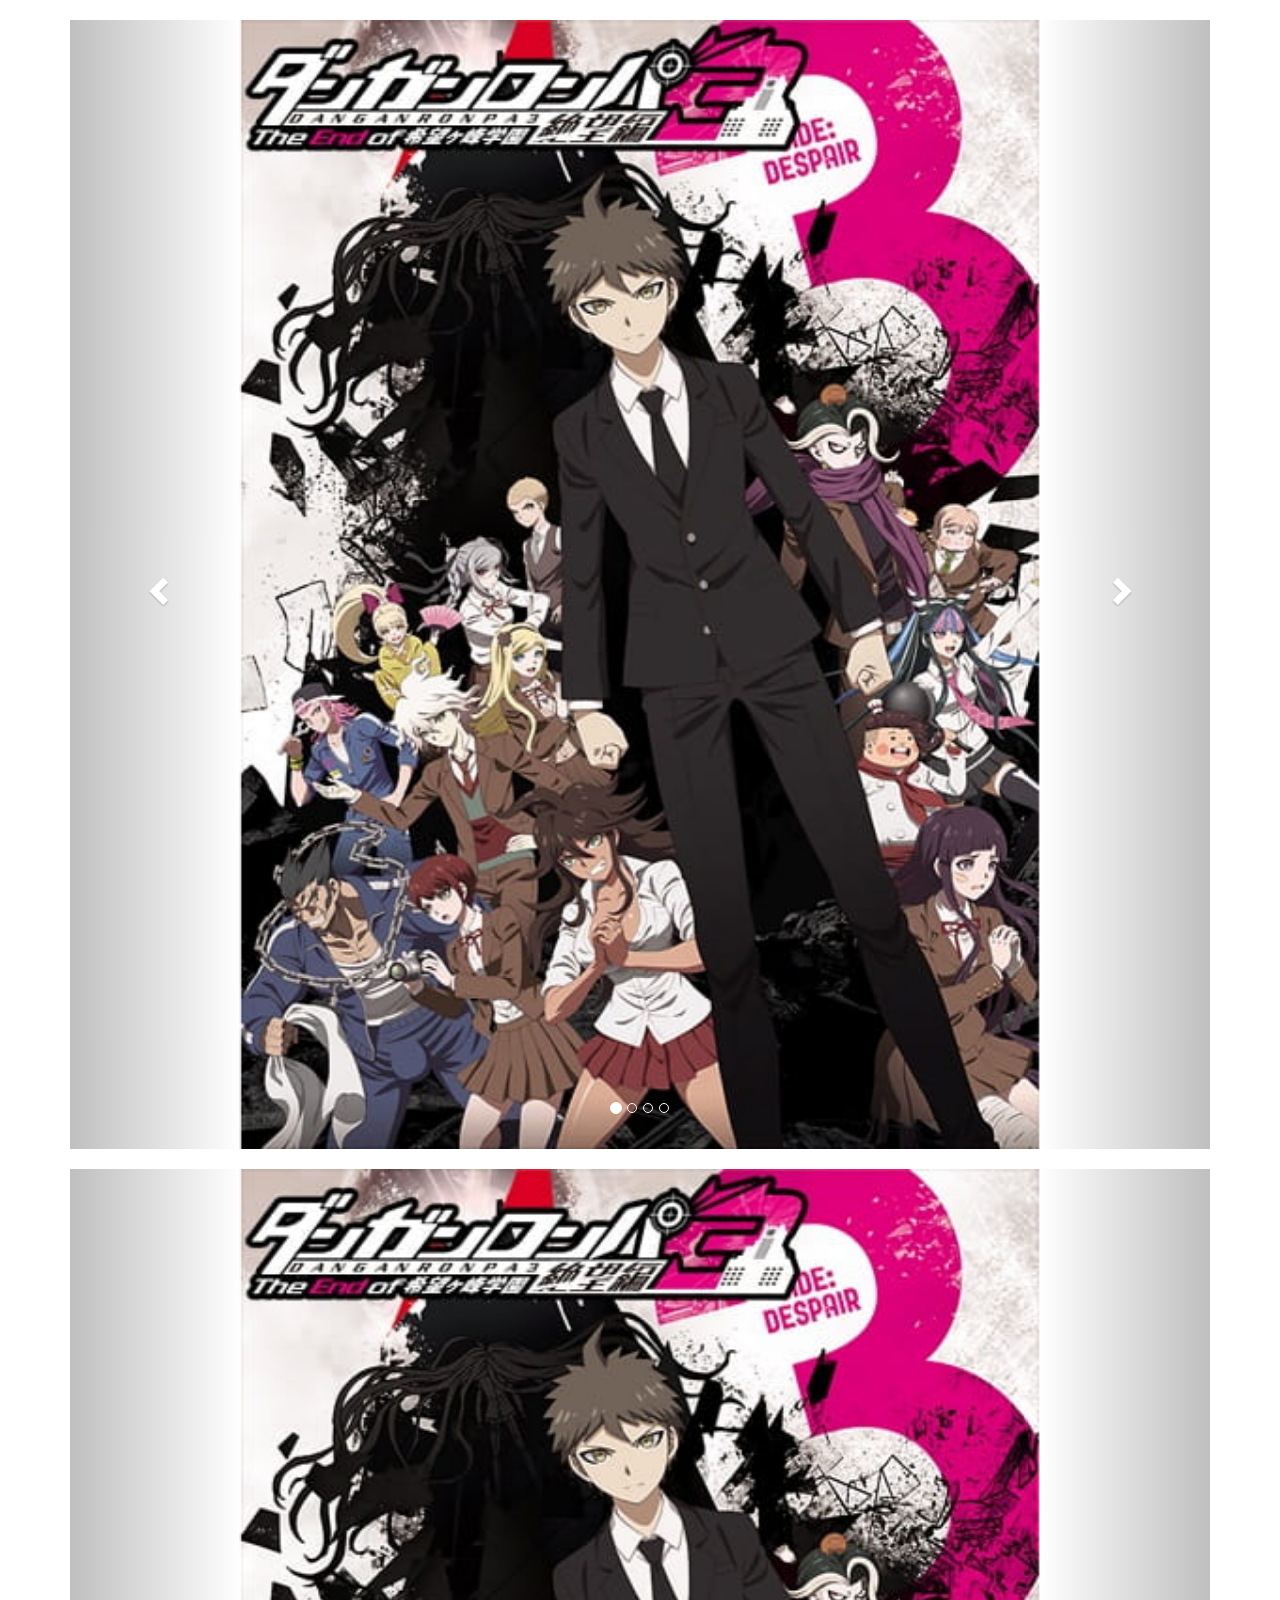
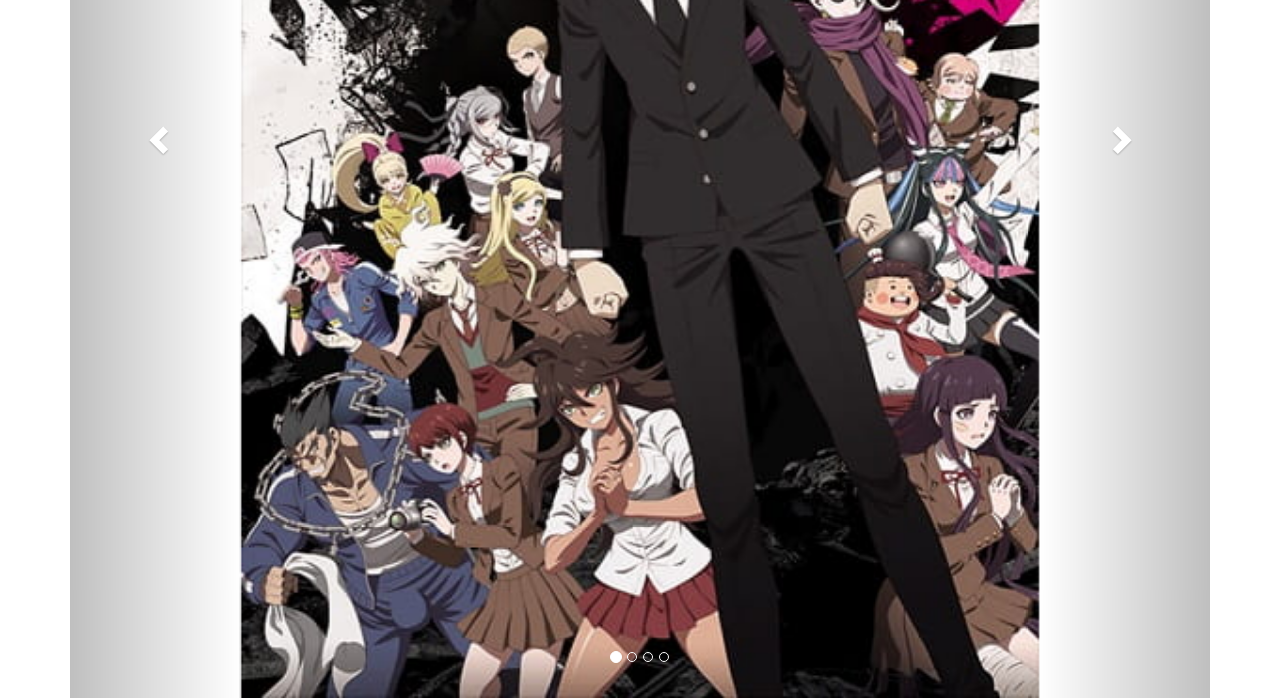
<file: static/tester.html>
<!DOCTYPE html>
<html lang="en">
<head>
    <meta charset="UTF-8">
    <meta name="viewport" content="width=device-width, initial-scale=1.0">
    <meta http-equiv="X-UA-Compatible" content="ie=edge">
    <link rel="stylesheet" href="https://maxcdn.bootstrapcdn.com/bootstrap/3.4.0/css/bootstrap.min.css">
    <script src="https://ajax.googleapis.com/ajax/libs/jquery/3.4.1/jquery.min.js"></script>
    <script src="https://maxcdn.bootstrapcdn.com/bootstrap/3.4.0/js/bootstrap.min.js"></script>
    <title>Document</title>
</head>
<body>
        <style>
                .carousel-inner > .item > img,
                .carousel-inner > .item > a > img {
                  width: 70%;
                  margin: auto;
                }
        </style>
              </head>

              <body>
              
              <div class="container">
                <br>
                <div id="myCarousel" class="carousel slide" data-ride="carousel">
                  <!-- Indicators -->
                  <ol class="carousel-indicators">
                    <li data-target="#myCarousel" data-slide-to="0" class="active"></li>
                    <li data-target="#myCarousel" data-slide-to="1"></li>
                    <li data-target="#myCarousel" data-slide-to="2"></li>
                    <li data-target="#myCarousel" data-slide-to="3"></li>
                  </ol>
              
                  <!-- Wrapper for slides -->
                  <div class="carousel-inner" role="listbox">
              
                    <div class="item active">
                      <img src="css/images/ani3.jpg" alt="Chania" width="460" height="345">
                    </div>
              
                    <div class="item">
                      <img src="css/images/ani11.jpg" alt="Chania" width="460" height="345">
                      <div class="carousel-caption">
                        <h3>Chania</h3>
                        <p>The atmosphere in Chania has a touch of Florence and Venice.</p>
                      </div>
                    </div>
                  
                    <div class="item">
                      <img src="css/images/ani2.jpg" alt="Flower" width="460" height="345">
                      <div class="carousel-caption">
                        <h3>Flowers</h3>
                        <p>Beautiful flowers in Kolymbari, Crete.</p>
                      </div>
                    </div>
              
                    <div class="item">
                      <img src="css/images/ani8.jpg" alt="Flower" width="460" height="345">
                      <div class="carousel-caption">
                        <h3>Flowers</h3>
                        <p>Beautiful flowers in Kolymbari, Crete.</p>
                      </div>
                    </div>
                
                  </div>
              
                  <!-- Left and right controls -->
                  <a class="left carousel-control" href="#myCarousel" role="button" data-slide="prev">
                    <span class="glyphicon glyphicon-chevron-left" aria-hidden="true"></span>
                    <span class="sr-only">Previous</span>
                  </a>
                  <a class="right carousel-control" href="#myCarousel" role="button" data-slide="next">
                    <span class="glyphicon glyphicon-chevron-right" aria-hidden="true"></span>
                    <span class="sr-only">Next</span>
                  </a>
                </div>
              </div>

              <div class="container">
                    <br>
                    <div id="myCarousel" class="carousel slide" data-ride="carousel">
                      <!-- Indicators -->
                      <ol class="carousel-indicators">
                        <li data-target="#myCarousel" data-slide-to="0" class="active"></li>
                        <li data-target="#myCarousel" data-slide-to="1"></li>
                        <li data-target="#myCarousel" data-slide-to="2"></li>
                        <li data-target="#myCarousel" data-slide-to="3"></li>
                      </ol>
                  
                      <!-- Wrapper for slides -->
                      <div class="carousel-inner" role="listbox">
                  
                        <div class="item active">
                          <img src="css/images/ani3.jpg" alt="Chania" width="460" height="345">
                        </div>
                  
                        <div class="item">
                          <img src="css/images/ani11.jpg" alt="Chania" width="460" height="345">
                          <div class="carousel-caption">
                            <h3>Chania</h3>
                            <p>The atmosphere in Chania has a touch of Florence and Venice.</p>
                          </div>
                        </div>
                      
                        <div class="item">
                          <img src="css/images/ani2.jpg" alt="Flower" width="460" height="345">
                          <div class="carousel-caption">
                            <h3>Flowers</h3>
                            <p>Beautiful flowers in Kolymbari, Crete.</p>
                          </div>
                        </div>
                  
                        <div class="item">
                          <img src="css/images/ani8.jpg" alt="Flower" width="460" height="345">
                          <div class="carousel-caption">
                            <h3>Flowers</h3>
                            <p>Beautiful flowers in Kolymbari, Crete.</p>
                          </div>
                        </div>
                    
                      </div>
                  
                      <!-- Left and right controls -->
                      <a class="left carousel-control" href="#myCarousel" role="button" data-slide="prev">
                        <span class="glyphicon glyphicon-chevron-left" aria-hidden="true"></span>
                        <span class="sr-only">Previous</span>
                      </a>
                      <a class="right carousel-control" href="#myCarousel" role="button" data-slide="next">
                        <span class="glyphicon glyphicon-chevron-right" aria-hidden="true"></span>
                        <span class="sr-only">Next</span>
                      </a>
                    </div>
                  </div>
</body>
</html>
</file>
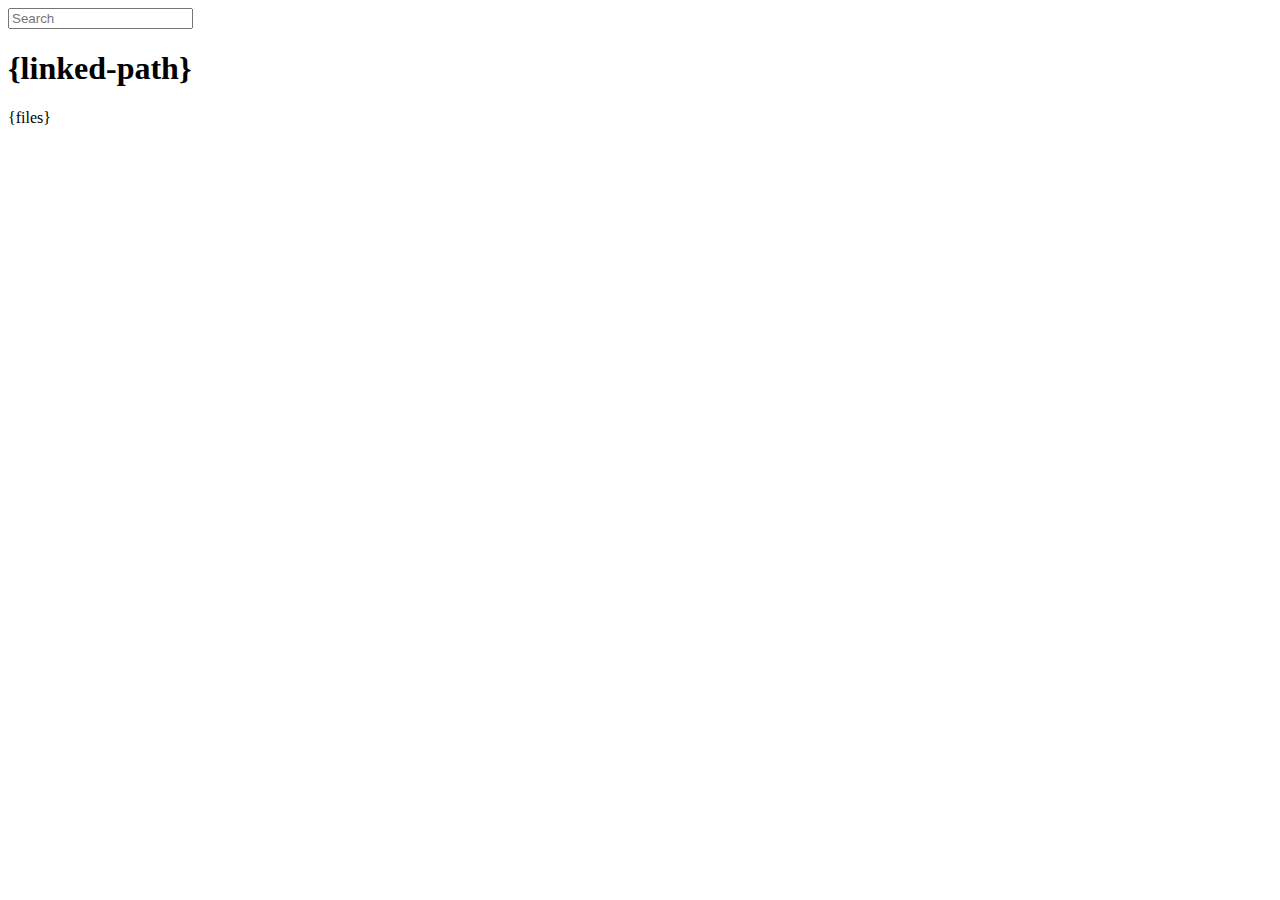
<file: node_modules/express/node_modules/connect/lib/public/directory.html>
<!DOCTYPE html>
<html>
  <head>
    <meta charset='utf-8'> 
    <meta name="viewport" content="width=device-width, initial-scale=1.0, maximum-scale=1.0, user-scalable=no" />
    <title>listing directory {directory}</title>
    <style>{style}</style>
    <script>
      function $(id){
        var el = 'string' == typeof id
          ? document.getElementById(id)
          : id;

        el.on = function(event, fn){
          if ('content loaded' == event) {
            event = window.attachEvent ? "load" : "DOMContentLoaded";
          }
          el.addEventListener
            ? el.addEventListener(event, fn, false)
            : el.attachEvent("on" + event, fn);
        };

        el.all = function(selector){
          return $(el.querySelectorAll(selector));
        };

        el.each = function(fn){
          for (var i = 0, len = el.length; i < len; ++i) {
            fn($(el[i]), i);
          }
        };

        el.getClasses = function(){
          return this.getAttribute('class').split(/\s+/);
        };

        el.addClass = function(name){
          var classes = this.getAttribute('class');
          el.setAttribute('class', classes
            ? classes + ' ' + name
            : name);
        };

        el.removeClass = function(name){
          var classes = this.getClasses().filter(function(curr){
            return curr != name;
          });
          this.setAttribute('class', classes.join(' '));
        };

        return el;
      }

      function search() {
        var str = $('search').value
          , links = $('files').all('a');

        links.each(function(link){
          var text = link.textContent;

          if ('..' == text) return;
          if (str.length && ~text.indexOf(str)) {
            link.addClass('highlight');
          } else {
            link.removeClass('highlight');
          }
        });
      }

      $(window).on('content loaded', function(){
        $('search').on('keyup', search);
      });
    </script>
  </head>
  <body class="directory">
    <input id="search" type="text" placeholder="Search" autocomplete="off" />
    <div id="wrapper">
      <h1>{linked-path}</h1>
      {files}
    </div>
  </body>
</html>
</file>
